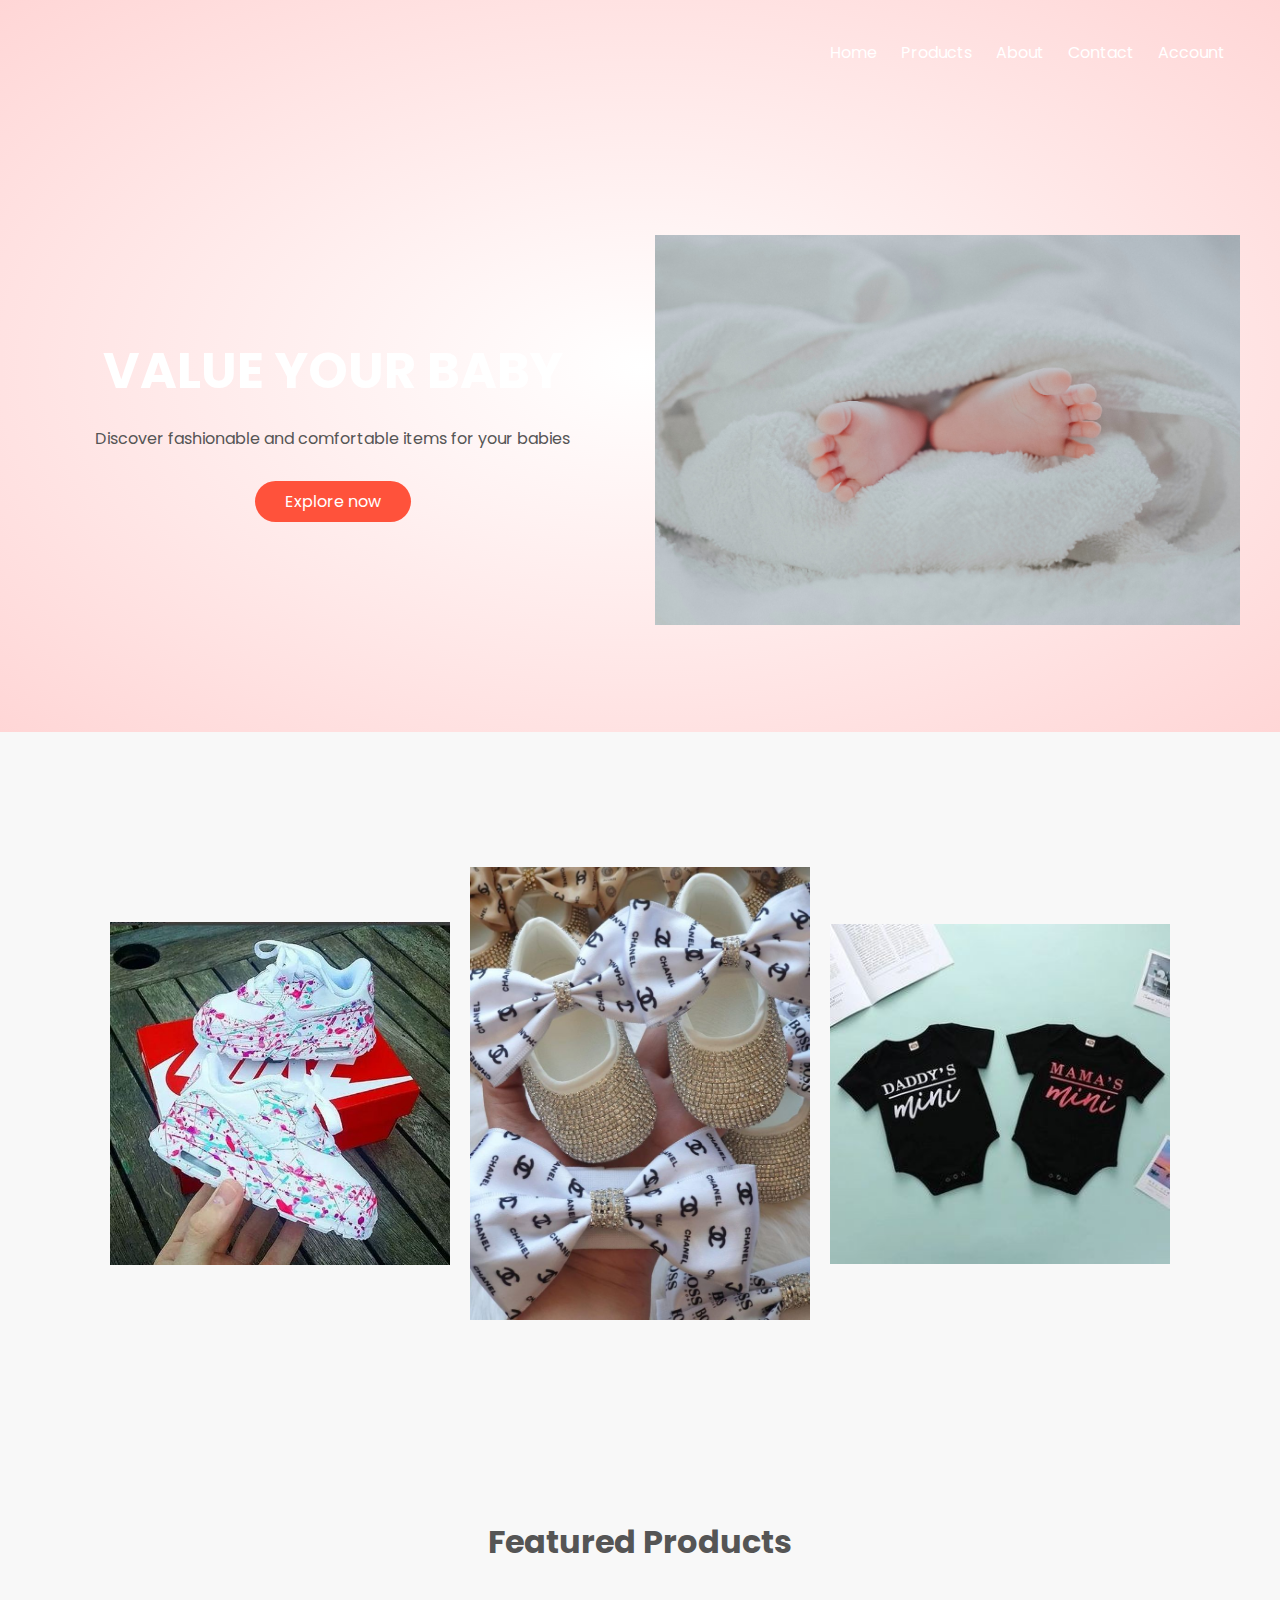
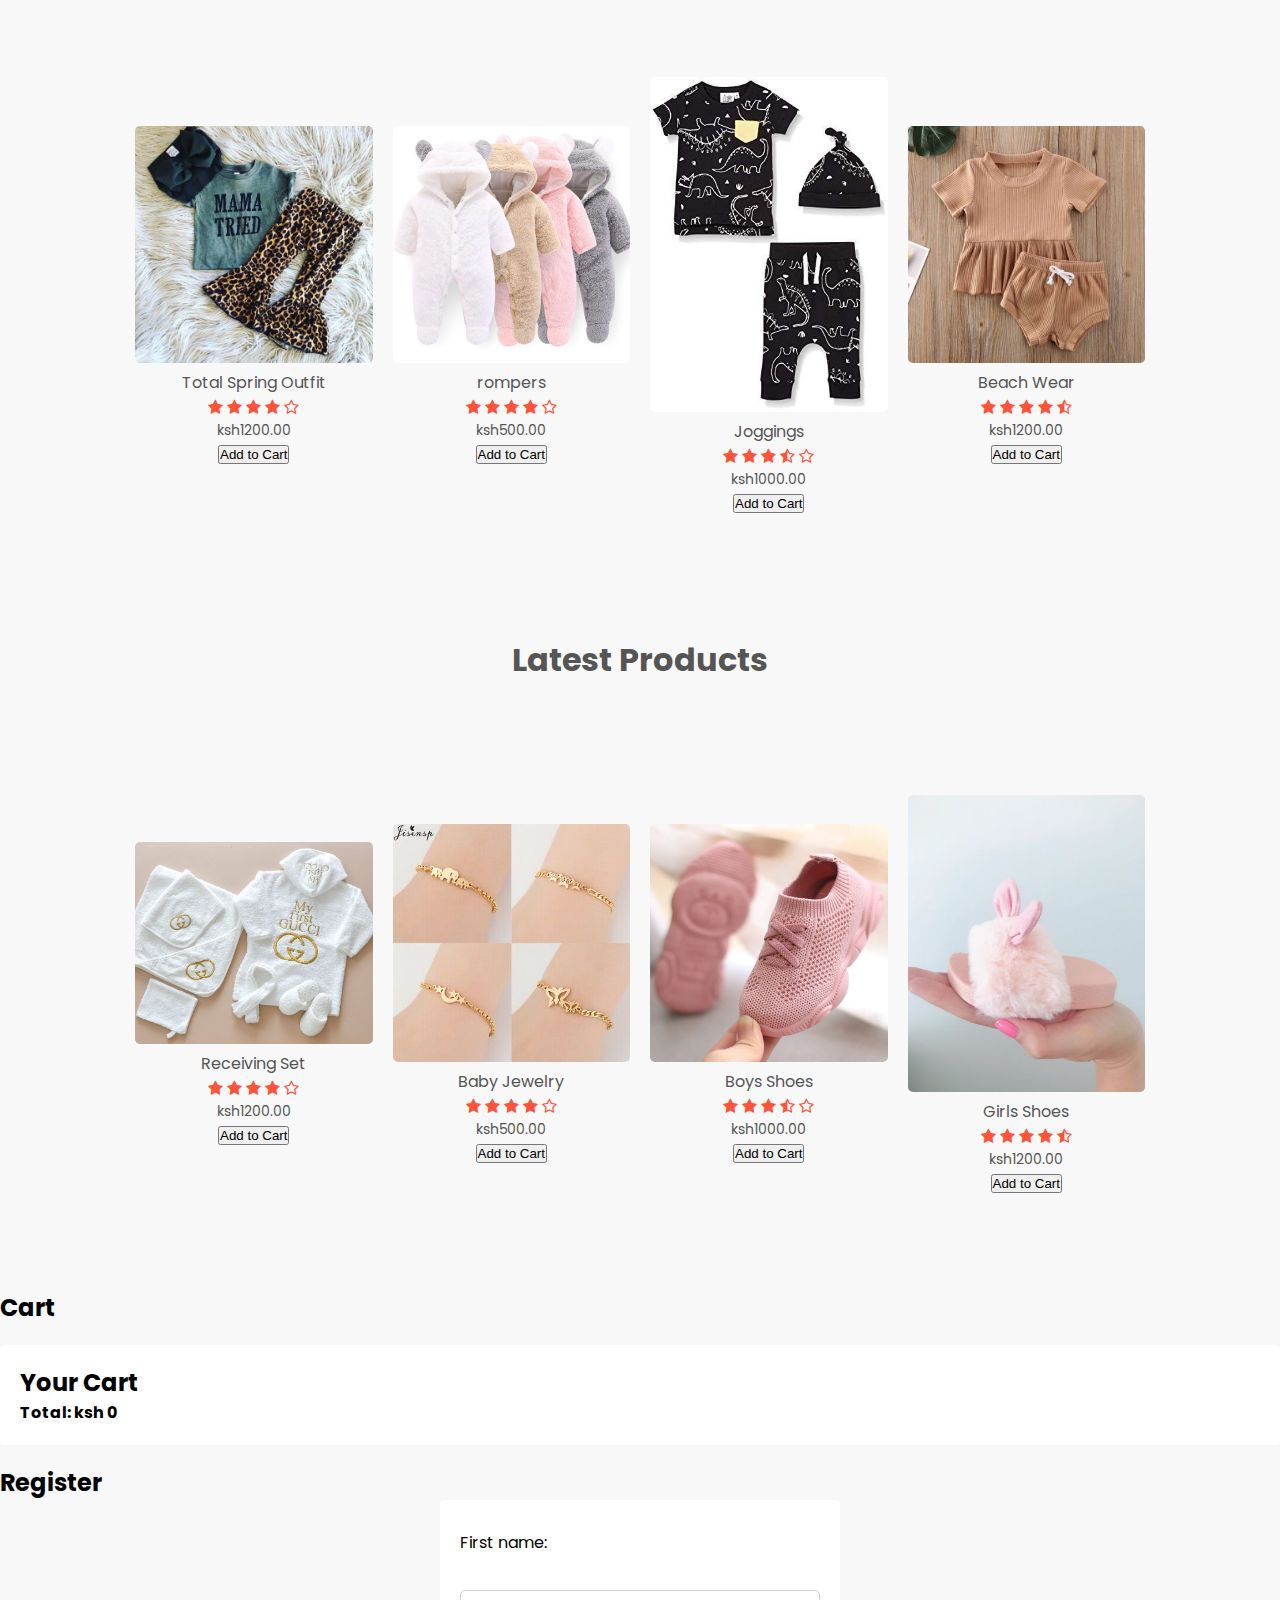
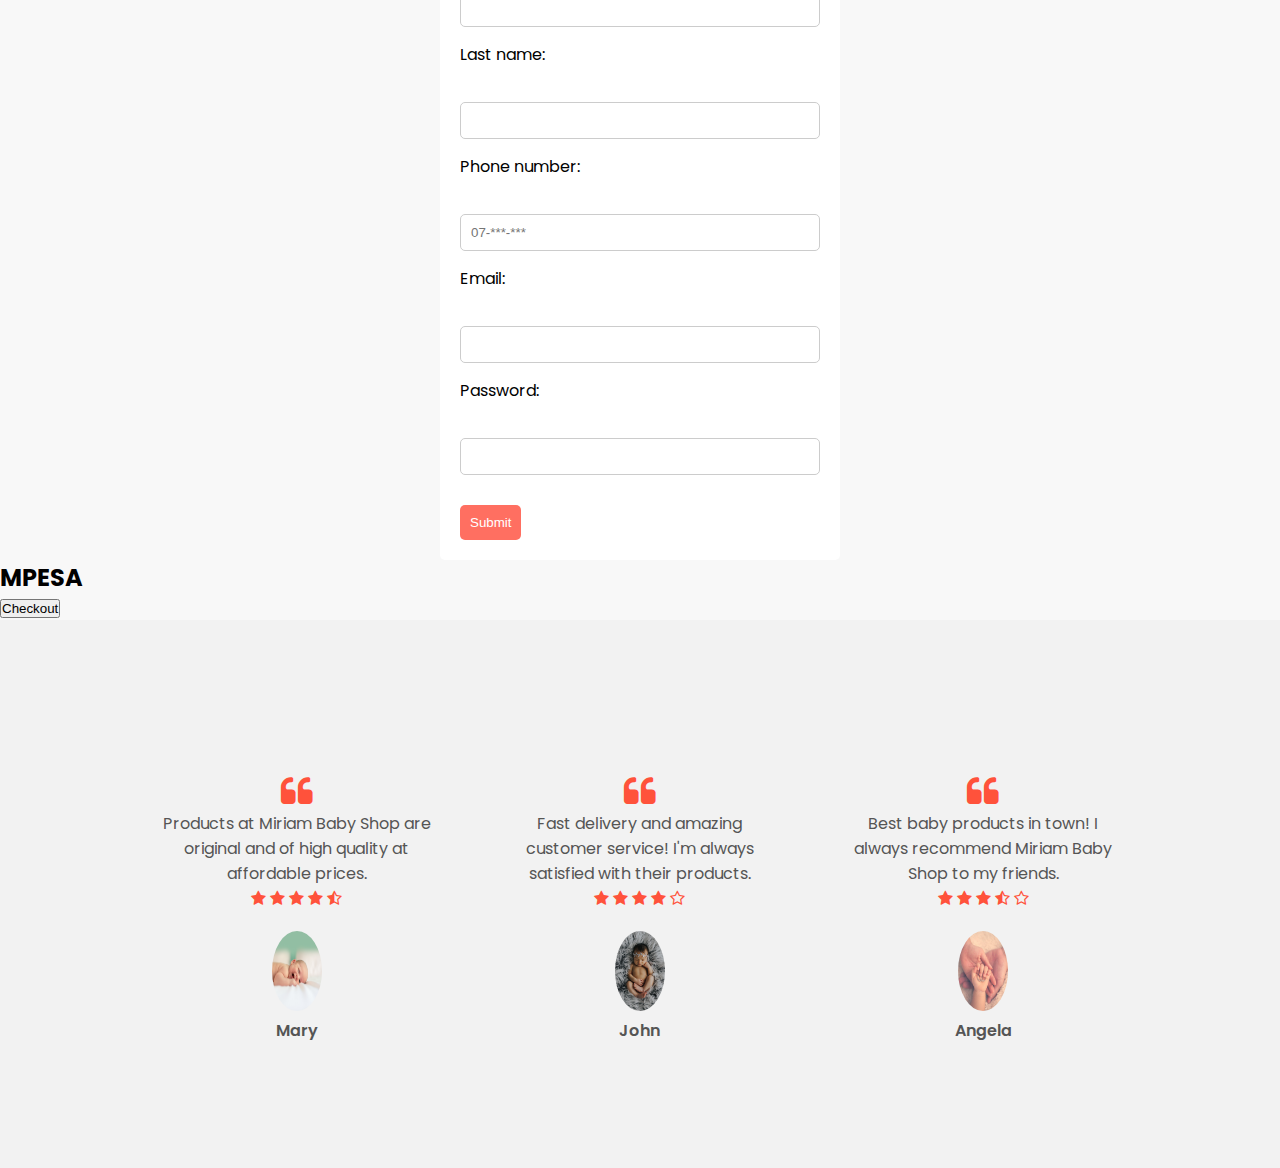
<file: miriam baby shop.html>
<!DOCTYPE html>
<html lang="en">
<head>
    <meta charset="utf-8">
    <title>Miriam Baby Shops</title>
    <link rel="stylesheet" type="text/css" href="css/style.css">
    <link rel="stylesheet" href="https://stackpath.bootstrapcdn.com/font-awesome/4.7.0/css/font-awesome.min.css">
    <link rel="stylesheet" href="https://fonts.googleapis.com/css2?family=Poppins:wght@300;400;500;600;700&display=swap">
    <meta name="viewport" content="width=device-width, initial-scale=1">
</head>
<body>
    <div class="header">
        <div class="container">
            <div class="navbar">
                <nav>
                    <ul>
                        <li><a href="#">Home</a></li>
                        <li><a href="#">Products</a></li>
                        <li><a href="#">About</a></li>
                        <li><a href="#">Contact</a></li>
                        <li><a href="#">Account</a></li>
                    </ul>
                </nav>
            </div>

            <div class="row">
                <div class="col-2">
                    <h1>VALUE YOUR BABY</h1>
                    <p>Discover fashionable and comfortable items for your babies</p>
                    <a href="#" class="btn">Explore now</a>
                </div>
                <div class="col-2">
                    <img src="images/baby1.jpg" alt="Baby Image">
                </div>
            </div>
        </div>
    </div>

    <!-- Featured Categories -->
    <div class="categories">
        <div class="small-container">
            <div class="row">
                <div class="col-3">
                    <img src="images/shoes1.jpg" alt="Shoes 1">
                </div>
                <div class="col-3">
                    <img src="images/shoes2.jpg" alt="Shoes 2">
                </div>
                <div class="col-3">
                    <img src="images/clo1.jpg" alt="Clothing 1">
                </div>
            </div>
        </div>
    </div>

    <!-- Featured Products -->
    <div class="small-container">
        <h2 class="title">Featured Products</h2>
        <div class="row">
            <div class="col-4">
                <img class='imgeffect' src="images/clo2.jpg" alt="Total Spring Outfit">
                <h4>Total Spring Outfit</h4>
                <div class="rating">
                    <i class="fa fa-star"></i>
                    <i class="fa fa-star"></i>
                    <i class="fa fa-star"></i>
                    <i class="fa fa-star"></i>
                    <i class="fa fa-star-o"></i>
                </div>
                <p>ksh1200.00</p>
                <button onclick="addToCart('Total Spring Outfit', 1200)">Add to Cart</button>
            </div>
            <div class="col-4">
                <img class='imgeffect' src="images/clo3.jpg" alt="rompers">
                <h4>rompers</h4>
                <div class="rating">
                    <i class="fa fa-star"></i>
                    <i class="fa fa-star"></i>
                    <i class="fa fa-star"></i>
                    <i class="fa fa-star"></i>
                    <i class="fa fa-star-o"></i>
                </div>
                <p>ksh500.00</p>
                <button onclick="addToCart('Rompers', 500)">Add to Cart</button>
            </div>
            <div class="col-4">
                <img class='imgeffect' src="images/clo4.jpg" alt="Joggings">
                <h4>Joggings</h4>
                <div class="rating">
                    <i class="fa fa-star"></i>
                    <i class="fa fa-star"></i>
                    <i class="fa fa-star"></i>
                    <i class="fa fa-star-half-o"></i>
                    <i class="fa fa-star-o"></i>
                </div>
                <p>ksh1000.00</p>
                <button onclick="addToCart('Joggings', 1000)">Add to Cart</button>
            </div>
            <div class="col-4">
                <img class='imgeffect' src="images/clo5.jpg" alt="Beach Wear">
                <h4>Beach Wear</h4>
                <div class="rating">
                    <i class="fa fa-star"></i>
                    <i class="fa fa-star"></i>
                    <i class="fa fa-star"></i>
                    <i class="fa fa-star"></i>
                    <i class="fa fa-star-half-o"></i>
                </div>
                <p>ksh1200.00</p>
                <button onclick="addToCart('Beach Wear', 1200)">Add to Cart</button>
            </div>
        </div>
    </div>

    <!-- Latest Products -->
    <div class="small-container">
        <h2 class="title">Latest Products</h2>
        <div class="row">
            <div class="col-4">
                <img class='imgeffect' src="images/clo7.jpg" alt="Receiving Set">
                <h4>Receiving Set</h4>
                <div class="rating">
                    <i class="fa fa-star"></i>
                    <i class="fa fa-star"></i>
                    <i class="fa fa-star"></i>
                    <i class="fa fa-star"></i>
                    <i class="fa fa-star-o"></i>
                </div>
                <p>ksh1200.00</p>
                <button onclick="addToCart('Receiving Set', 1200)">Add to Cart</button>
            </div>
            <div class="col-4">
                <img class='imgeffect' src="images/bra1.jpg" alt="Baby Jewelry">
                <h4>Baby Jewelry</h4>
                <div class="rating">
                    <i class="fa fa-star"></i>
                    <i class="fa fa-star"></i>
                    <i class="fa fa-star"></i>
                    <i class="fa fa-star"></i>
                    <i class="fa fa-star-o"></i>
                </div>
                <p>ksh500.00</p>
                <button onclick="addToCart('Baby Jewelry', 500)">Add to Cart</button>
            </div>
            <div class="col-4">
                <img class='imgeffect' src="images/shoe3.jpg" alt="Boys Shoes">
                <h4>Boys Shoes</h4>
                <div class="rating">
                    <i class="fa fa-star"></i>
                    <i class="fa fa-star"></i>
                    <i class="fa fa-star"></i>
                    <i class="fa fa-star-half-o"></i>
                    <i class="fa fa-star-o"></i>
                </div>
                <p>ksh1000.00</p>
                <button onclick="addToCart('Boys Shoes', 1000)">Add to Cart</button>
            </div>
            <div class="col-4">
                <img class='imgeffect' src="images/shoe4.jpg" alt="Girls Shoes">
                <h4>Girls Shoes</h4>
                <div class="rating">
                    <i class="fa fa-star"></i>
                    <i class="fa fa-star"></i>
                    <i class="fa fa-star"></i>
                    <i class="fa fa-star"></i>
                    <i class="fa fa-star-half-o"></i>
                </div>
                <p>ksh1200.00</p>
                <button onclick="addToCart('Girls Shoes', 1200)">Add to Cart</button>
            </div>
        </div>
    </div>
    
    <!-- Cart Section -->
    <h2>Cart</h2>
    <div class="Cart">
        <h2>Your Cart</h2>
        <div id="cart-items"></div>
        <div class="total">Total: ksh <span id="cart-total">0</span></div>
    </div>

    <!-- Form Section -->
    <h2>Register</h2>
    <form>
        <label for="fname">First name:</label><br>
        <input type="text" id="fname" name="fname"><br>
        <label for="lname">Last name:</label><br>
        <input type="text" id="lname" name="lname"><br>
        <label for="phone">Phone number:</label><br>
        <input type="tel" id="phone" name="phone" placeholder="07-***-***"><br>
        <label for="email">Email:</label><br>
        <input type="email" id="email" name="email"><br>
        <label for="pwd">Password:</label><br>
        <input type="password" id="pwd" name="pwd"><br><br>
        <input type="submit" value="Submit">
    </form>
    <section id="checkout" class="container"></section>
    <h2>MPESA</h2>
    <button onclick="checkout()">Checkout</button>
</section>


    <!-- Testimonial Section -->
    <div class="testimonial">
        <div class="small-container">
            <div class="row">
                <div class="col-3">
                    <i class="fa fa-quote-left"></i>
                    <p>Products at Miriam Baby Shop are original and of high quality at affordable prices.</p>
                    <div class="rating">
                        <i class="fa fa-star"></i>
                        <i class="fa fa-star"></i>
                        <i class="fa fa-star"></i>
                        <i class="fa fa-star"></i>
                        <i class="fa fa-star-half-o"></i>
                    </div>
                    <img src="images/user1.jpg" alt="User Image">
                    <h3>Mary</h3>
                </div>
                <div class="col-3">
                    <i class="fa fa-quote-left"></i>
                    <p>Fast delivery and amazing customer service! I'm always satisfied with their products.</p>
                    <div class="rating">
                        <i class="fa fa-star"></i>
                        <i class="fa fa-star"></i>
                        <i class="fa fa-star"></i>
                        <i class="fa fa-star"></i>
                        <i class="fa fa-star-o"></i>
                    </div>
                    <img src="images/user2.jpg" alt="User Image">
                    <h3>John</h3>
                </div>
                <div class="col-3">
                    <i class="fa fa-quote-left"></i>
                    <p>Best baby products in town! I always recommend Miriam Baby Shop to my friends.</p>
                    <div class="rating">
                        <i class="fa fa-star"></i>
                        <i class="fa fa-star"></i>
                        <i class="fa fa-star"></i>
                        <i class="fa fa-star-half-o"></i>
                        <i class="fa fa-star-o"></i>
                    </div>
                    <img src="images/user3.jpg" alt="User Image">
                    <h3>Angela</h3>
                </div>
            </div>
        </div>
    </div>

    <!-- JavaScript for Cart Functionality -->
    <script>
        let cartTotal = 0;

        function addToCart(productName, price) {
            // Update cart total
            cartTotal += price;

            // Display the updated total
            document.getElementById("cart-total").textContent = cartTotal;

            // Add the product to the cart items list
            const cartItems = document.getElementById("cart-items");
            const newItem = document.createElement("div");
            newItem.textContent = `${productName} - ksh${price}`;
            cartItems.appendChild(newItem);
        }
    </script>
</body>
</html>
</file>
<file: css/style.css>
body {
    font-family: 'Poppins', sans-serif;
    margin: 0;
    padding: 0;
    background-color: #f8f8f8;
}
*{
	margin: 0;
	padding: 0;
	box-sizing: border-box;
}

.navbar{
	display: flex;
	align-items: center;
	padding: 20px;
}
.header {
    background: #ff6f61;
    color: white;
    padding: 20px 0;
    text-align: center;
}

.header .navbar ul {
    list-style: none;
    padding: 0;
}

.header .navbar ul li {
    display: inline;
    margin: 0 10px;
}

.header .navbar ul li a {
    color: white;
    text-decoration: none;
}

.row {
    display: flex;
    justify-content: space-between;
    align-items: center;
    padding: 15px 0;
}

.col-2 {
    flex: 1;
    padding: 15px;
}

.categories .small-container {
    padding: 40px 0;
}

.categories .row {
    display: flex;
    justify-content: space-between;
}

.categories .col-3 {
    flex: 1;
    padding: 10px;
}

.small-container {
    max-width: 1200px;
    margin: auto;
    padding: 20px;
}

.title {
    font-size: 2rem;
    margin: 20px 0;
    text-align: center;
}

.row {
    display: flex;
    justify-content: space-between;
}

.col-4 {
    flex: 1;
    padding: 10px;
    text-align: center;
}

.col-4 img {
    max-width: 100%;
    height: auto;
    border-radius: 5px;
}

.rating {
    color: gold;
}

.btn {
    background: #ff6f61;
    color: white;
    padding: 10px 20px;
    border: none;
    border-radius: 5px;
    cursor: pointer;
}

.btn:hover {
    background: #ff3f30;
}

*{
	margin: 0;
	padding: 0;
	box-sizing: border-box;
}

.navbar{
	display: flex;
	align-items: center;
	padding: 20px;
}

nav{
	flex: 1;
	text-align: right;
}

nav ul{
	display: inline-block;
	list-style-type: none;
}

nav ul li{
	display: inline-block;
	margin-right: 20px;
}

a{
	text-decoration: none;
	color: #555;
}

p{
	color: #555;
}

.container{
	max-width: 1300px;
	margin: auto;
	padding-left: 25px;
	padding-right: 25px;
}

.row{
	display: flex;
	align-items: center;
	flex-wrap: wrap;
	justify-content: space-around;
}

.col-2{
	flex-basis: 50%;
	min-width: 300px;
}

.col-2 img{
	max-width: 100%;
	padding: 50px 0;
}

.col-2 h1{
	font-size: 50px;
	line-height: 60px;
	margin: 25px 0;

}

.btn{
	display: inline-block;
	background: #ff523b;
	color: #fff;
	padding: 8px 30px;
	margin: 30px 0;
	border-radius: 30px;
	transition:  background: 0.5s;
}

.btn:hover{
	background: #563434;

}

.header{
	background: radial-gradient(#fff, #ffd6d6);
}

.header .row{
	margin-top: 70px;
}

.categories{
	margin: 70px 0;
}

.col-3{
	flex-basis: 30%;
	min-width: 250px;
	margin-bottom: 30px;
}

.col-3 img{
	width: 100%;	
}

.small-container{
	max-width: 1080px;
	margin: auto;
	padding-left: 25px;
	padding-right: 25px;
}

.col-4{
	flex-basis: 25%;
	padding: 10px;
	min-width: 200px;
	margin-bottom: 50px;
	transition: transform 0.5s;
}

.col-4 img{
	width: 100%;
}

.title{
	text-align: center;
	margin: 0 auto 80px;
	position: relative;
	line-height: 60px;
	color: #555;	
}

.title::after{
	content: ;
	background: #ff523b;
	width: 80px;
	height: 5px;
	border-radius: 5px;
	position: absolute;
	bottom: 0;
	left: 50%;
	transform: translateX(-50%);

}

h4{
	color: #555;
	font-weight: normal;
}
.col-4 p{
	font-size: 14px;

}

.rating .fa{
	color: #ff523b;
}

.col-4:hover{
	transform: translateY(-5px);
}

/*-----offer -----*/

.offer{
	background: radial-gradient(#fff,#ffd6d6);
	margin-top: 80px;
	padding: 30px 0;
}

.col-2 .offer-img{
	padding: 50px;
}

small{
	color: #555;
}
.Cart {
    background: #fff;
    padding: 20px;
    margin: 20px 0;
    border-radius: 5px;
}

.Cart .total {
    font-weight: bold;
}

form {
    max-width: 400px;
    margin: auto;
    padding: 20px;
    background: #fff;
    border-radius: 5px;
}

form label {
    display: block;
    margin: 10px 0 5px;
}

form input[type="text"],
form input[type="tel"],
form input[type="email"],
form input[type="password"] {
    width: 100%;
    padding: 10px;
    margin: 5px 0;
    border: 1px solid #ccc;
    border-radius: 5px;
}

form input[type="submit"] {
    background: #ff6f61;
    color: white;
    border: none;
    padding: 10px;
    cursor: pointer;
    border-radius: 5px;
}

form input[type="submit"]:hover {
    background: #ff3f30;
}

.testimonial {
    padding: 40px 0;
    background: #f2f2f2;
}

.testimonial .col-3 {
    text-align: center;
    padding: 20px;
}

.testimonial .col-3 img {
    border-radius: 50%;
    width: 80px;
    height: 80px;
}

/*------testimonial-----*/

.testimonial{
	padding-top: 100px;
}

.testimonial col-3{
	text-align: center;
	padding: 40px 20px;
	box-shadow: 0 0 20px rgba(0,0, 0, 0.1);
	cursor: pointer;
	transition: transform 0.5s;
}

.testimonial .col-3 img{
	width: 50px;
	margin-top: 20px;
	border-radius: 50%;
}

.testimonial .col-3:hover{
	transform: translateY(-10px);
}

.fa.fa-quote-left{
	font-size: 34px;
	color: #ff523b;
}

.col-3:p{
	font-size: 12px;
	margin: 12px 0;
	color: #777;
}
.testimonial .col-3 h3{
	font-weight: 600;
	color: #555;
	font-size: 16px;
}

/*-------- brands --------*/

.brands{
	margin: 100px auto;
}

.col-5{
	width: 160px;
}

.col-5 img{
	width: 100%;
	cursor: pointer;
	filter: grayscale(100%);
}

.col-5 img:hover{
	filter: grayscale(0);
}

/*-------- footer --------*/

.footer{
	background: #000;
	color: #8a8a8a;
	font-size: 14px;
	padding: 60px 0 20px;
}

.footer p{
	color: #8a8a8a;
}

.footer h3{
	color: #fff;
	margin-bottom: 20px;
}

.footer-col-1, .footer-col-2, .footer-col-3, .footer-col-4{
	min-width: 250px;
	margin-bottom: 20px;
}

.footer-col-1{
	flex-basis: 30%;
}

.footer-col-2{
	flex: 1;
	text-align: center;
}
.footer-col-2 img{
		width: 180px;
		margin-bottom: 20px;
}

.footer-col-3, .footer-col-4{
	flex-basis: 12%;
	text-align: center;

}

ul{
	list-style-type: none;
}

.app-logo{
	margin-top: 20px;

}

.app-logo img{
	width: 140px;
}

.footer hr{
	border: none;
	background: #b5b5b5;
	height: 1px;
	margin: 20px;
}

.copyright{
	text-align: center;
}

.menu-icon{
	width: 28px;
	margin-left: 20px;
	display: none;
}

/*------- media query for menu --------*/

@media only screen and (max-width: 800px){

	nav ul{
		position: absolute;
		top: 70px;
		left: 0;
		background: #333;
		width: 100%;

	}

	nav ul li{
		display: block;
		margin-right: 50px;
		margin-top: 10px;
		margin-top: 10px;
	}

	nav ul li a{
		color: #fff;
	}

	.menu-icon{
		display: block;
		cursor: pointer;
		
	}
}
</file>
